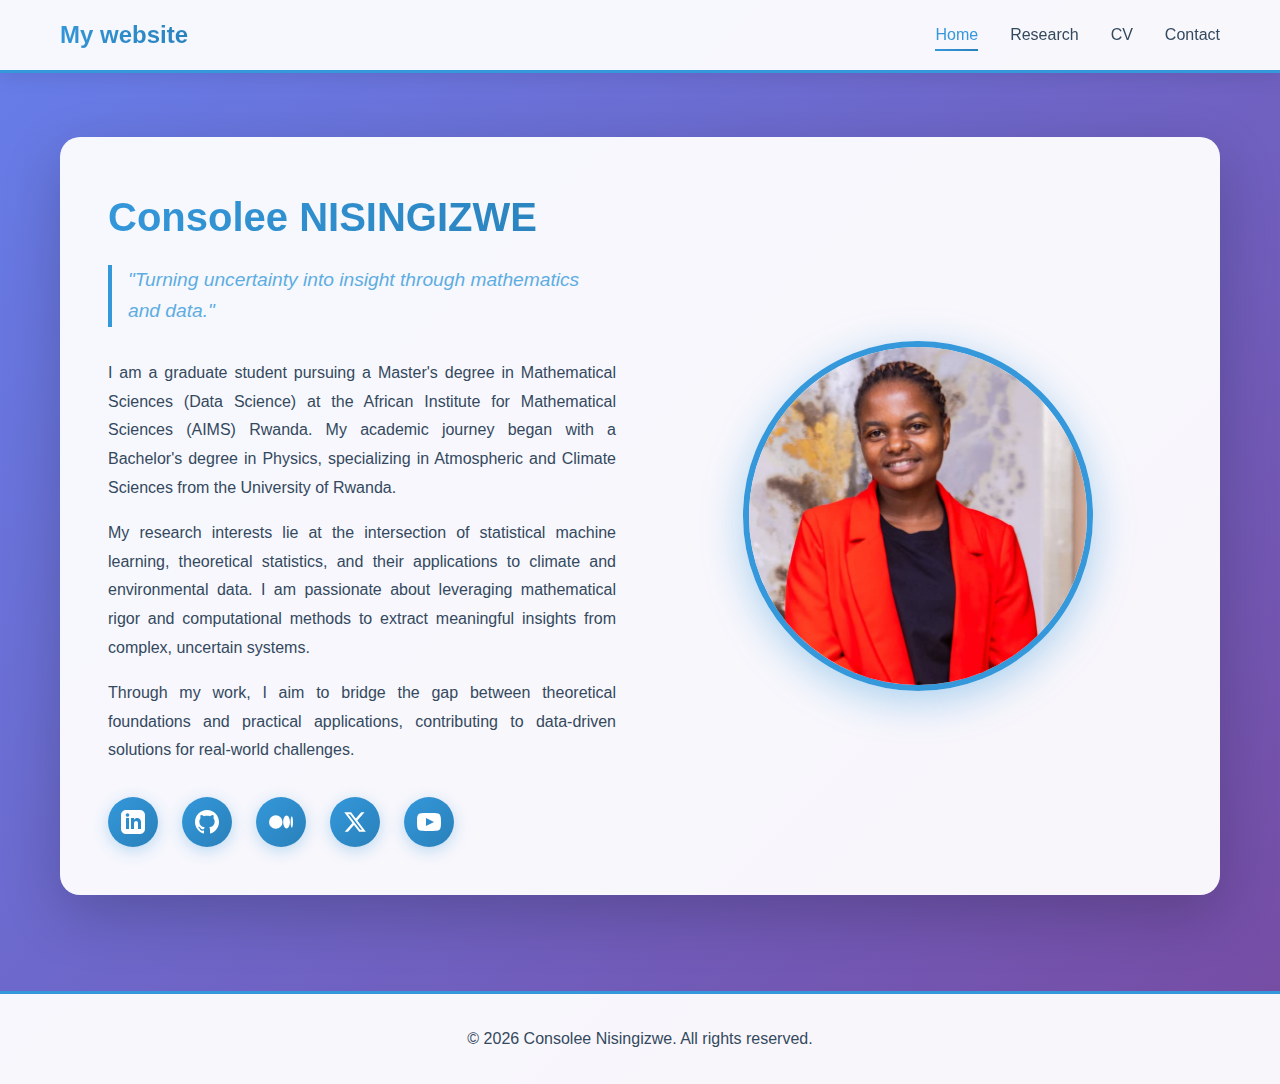
<file: portfolio/index.html>
<!-- <!DOCTYPE html>
<html lang="en">
<head>
    <meta charset="UTF-8">
    <meta name="viewport" content="width=device-width, initial-scale=1.0">
    <title>Consolee Nisingizwe - Data Science Graduate Student</title>
    <meta name="description" content="Graduate student in Mathematical Sciences specializing in statistical machine learning and data science.">
    <link rel="stylesheet" href="style.css">
</head>
<body>
    <nav class="navbar">
        <div class="container">
            <div class="nav-brand">My website </div>
            <ul class="nav-menu">
                <li><a href="index.html" class="active">Home</a></li>
                <li><a href="research.html">Research</a></li>
                <li><a href="cv.html">CV</a></li>
                <li><a href="contact.html">Contact</a></li>
            </ul>
        </div>
    </nav>

    <main>
        <section class="hero">
            <div class="container">
                <div class="hero-content">
                    <div class="hero-text">
                        <h1>Consolee NISINGIZWE</h1>
                        <p class="tagline">"Turning uncertainty into insight through mathematics and data."</p>
                        <div class="bio">
                            <p>I am a graduate student pursuing a Master's degree in Mathematical Sciences (Data Science) at the African Institute for Mathematical Sciences (AIMS) Rwanda. My academic journey began with a Bachelor's degree in Physics, specializing in Atmospheric and Climate Sciences from the University of Rwanda.</p>
                            
                            <p>My research interests lie at the intersection of statistical machine learning, theoretical statistics, and their applications to climate and environmental data. I am passionate about leveraging mathematical rigor and computational methods to extract meaningful insights from complex, uncertain systems.</p>
                            
                            <p>Through my work, I aim to bridge the gap between theoretical foundations and practical applications, contributing to data-driven solutions for real-world challenges.</p>
                        </div>
                        <div class="social-links">
                            <a href="https://linkedin.com" target="_blank" aria-label="LinkedIn">
                                <svg width="24" height="24" viewBox="0 0 24 24" fill="currentColor">
                                    <path d="M19 0h-14c-2.761 0-5 2.239-5 5v14c0 2.761 2.239 5 5 5h14c2.762 0 5-2.239 5-5v-14c0-2.761-2.238-5-5-5zm-11 19h-3v-11h3v11zm-1.5-12.268c-.966 0-1.75-.79-1.75-1.764s.784-1.764 1.75-1.764 1.75.79 1.75 1.764-.783 1.764-1.75 1.764zm13.5 12.268h-3v-5.604c0-3.368-4-3.113-4 0v5.604h-3v-11h3v1.765c1.396-2.586 7-2.777 7 2.476v6.759z"/>
                                </svg>
                            </a>
                            <a href="https://github.com" target="_blank" aria-label="GitHub">
                                <svg width="24" height="24" viewBox="0 0 24 24" fill="currentColor">
                                    <path d="M12 0c-6.626 0-12 5.373-12 12 0 5.302 3.438 9.8 8.207 11.387.599.111.793-.261.793-.577v-2.234c-3.338.726-4.033-1.416-4.033-1.416-.546-1.387-1.333-1.756-1.333-1.756-1.089-.745.083-.729.083-.729 1.205.084 1.839 1.237 1.839 1.237 1.07 1.834 2.807 1.304 3.492.997.107-.775.418-1.305.762-1.604-2.665-.305-5.467-1.334-5.467-5.931 0-1.311.469-2.381 1.236-3.221-.124-.303-.535-1.524.117-3.176 0 0 1.008-.322 3.301 1.23.957-.266 1.983-.399 3.003-.404 1.02.005 2.047.138 3.006.404 2.291-1.552 3.297-1.23 3.297-1.23.653 1.653.242 2.874.118 3.176.77.84 1.235 1.911 1.235 3.221 0 4.609-2.807 5.624-5.479 5.921.43.372.823 1.102.823 2.222v3.293c0 .319.192.694.801.576 4.765-1.589 8.199-6.086 8.199-11.386 0-6.627-5.373-12-12-12z"/>
                                </svg>
                            </a>
                            <a href="https://medium.com" target="_blank" aria-label="Medium">
                                <svg width="24" height="24" viewBox="0 0 24 24" fill="currentColor">
                                    <path d="M13.54 12a6.8 6.8 0 01-6.77 6.82A6.8 6.8 0 010 12a6.8 6.8 0 016.77-6.82A6.8 6.8 0 0113.54 12zM20.96 12c0 3.54-1.51 6.42-3.38 6.42-1.87 0-3.39-2.88-3.39-6.42s1.52-6.42 3.39-6.42 3.38 2.88 3.38 6.42M24 12c0 3.17-.53 5.75-1.19 5.75-.66 0-1.19-2.58-1.19-5.75s.53-5.75 1.19-5.75C23.47 6.25 24 8.83 24 12z"/>
                                </svg>
                            </a>
                            <a href="https://twitter.com" target="_blank" aria-label="X (Twitter)">
                                <svg width="24" height="24" viewBox="0 0 24 24" fill="currentColor">
                                    <path d="M18.244 2.25h3.308l-7.227 8.26 8.502 11.24H16.17l-5.214-6.817L4.99 21.75H1.68l7.73-8.835L1.254 2.25H8.08l4.713 6.231zm-1.161 17.52h1.833L7.084 4.126H5.117z"/>
                                </svg>
                            </a>
                            <a href="https://youtube.com" target="_blank" aria-label="YouTube">
                                <svg width="24" height="24" viewBox="0 0 24 24" fill="currentColor">
                                    <path d="M19.615 3.184c-3.604-.246-11.631-.245-15.23 0-3.897.266-4.356 2.62-4.385 8.816.029 6.185.484 8.549 4.385 8.816 3.6.245 11.626.246 15.23 0 3.897-.266 4.356-2.62 4.385-8.816-.029-6.185-.484-8.549-4.385-8.816zm-10.615 12.816v-8l8 3.993-8 4.007z"/>
                                </svg>
                            </a>
                        </div>
                    </div>
                    <div class="hero-image">
                        <img src="images/profile.jpeg" alt="Consolee Nisingizwe" class="profile-photo">
                        </div>
                    </div>
                </div>
            </div>
        </section>
    </main>

    <footer>
        <div class="container">
            <p>&copy; 2026 Consolee Nisingizwe. All rights reserved.</p>
        </div>
    </footer>
</body>
</html> -->











<!DOCTYPE html>
<html lang="en">
<head>
    <meta charset="UTF-8">
    <meta name="viewport" content="width=device-width, initial-scale=1.0">
    <title>Consolee Nisingizwe - Data Science Graduate Student</title>
    <meta name="description" content="Graduate student in Mathematical Sciences specializing in statistical machine learning and data science.">
    <style>
        /* Reset and Base Styles */
        * {
            margin: 0;
            padding: 0;
            box-sizing: border-box;
        }

        body {
            font-family: 'Segoe UI', Tahoma, Geneva, Verdana, sans-serif;
            line-height: 1.6;
            color: #2c3e50;
            background: linear-gradient(135deg, #667eea 0%, #764ba2 100%);
            min-height: 100vh;
        }

        .container {
            max-width: 1200px;
            margin: 0 auto;
            padding: 0 20px;
        }

        /* Navigation Bar */
        .navbar {
            background: rgba(255, 255, 255, 0.95);
            backdrop-filter: blur(10px);
            box-shadow: 0 2px 20px rgba(0, 0, 0, 0.1);
            position: sticky;
            top: 0;
            z-index: 1000;
            border-bottom: 3px solid #3498db;
        }

        .navbar .container {
            display: flex;
            justify-content: space-between;
            align-items: center;
            padding: 1rem 20px;
        }

        .nav-brand {
            font-size: 1.5rem;
            font-weight: bold;
            background: linear-gradient(135deg, #3498db, #2980b9);
            -webkit-background-clip: text;
            -webkit-text-fill-color: transparent;
            background-clip: text;
        }

        .nav-menu {
            display: flex;
            list-style: none;
            gap: 2rem;
        }

        .nav-menu a {
            text-decoration: none;
            color: #34495e;
            font-weight: 500;
            transition: all 0.3s ease;
            position: relative;
            padding: 0.5rem 0;
        }

        .nav-menu a::after {
            content: '';
            position: absolute;
            bottom: 0;
            left: 0;
            width: 0;
            height: 2px;
            background: linear-gradient(90deg, #3498db, #2980b9);
            transition: width 0.3s ease;
        }

        .nav-menu a:hover::after,
        .nav-menu a.active::after {
            width: 100%;
        }

        .nav-menu a:hover,
        .nav-menu a.active {
            color: #3498db;
        }

        /* Hero Section */
        .hero {
            padding: 4rem 0;
            min-height: calc(100vh - 80px);
            display: flex;
            align-items: center;
        }

        .hero-content {
            display: grid;
            grid-template-columns: 1fr 1fr;
            gap: 3rem;
            align-items: center;
            background: rgba(255, 255, 255, 0.95);
            padding: 3rem;
            border-radius: 20px;
            box-shadow: 0 20px 60px rgba(0, 0, 0, 0.2);
        }

        .hero-text h1 {
            font-size: 2.5rem;
            color: #2c3e50;
            margin-bottom: 1rem;
            background: linear-gradient(135deg, #3498db, #2980b9);
            -webkit-background-clip: text;
            -webkit-text-fill-color: transparent;
            background-clip: text;
        }

        .tagline {
            font-size: 1.2rem;
            color: #5dade2;
            font-style: italic;
            margin-bottom: 2rem;
            padding-left: 1rem;
            border-left: 4px solid #3498db;
        }

        .bio {
            margin-bottom: 2rem;
        }

        .bio p {
            margin-bottom: 1rem;
            color: #34495e;
            line-height: 1.8;
            text-align: justify;
        }

        /* Social Links */
        .social-links {
            display: flex;
            gap: 1.5rem;
            margin-top: 2rem;
        }

        .social-links a {
            width: 50px;
            height: 50px;
            display: flex;
            align-items: center;
            justify-content: center;
            background: linear-gradient(135deg, #3498db, #2980b9);
            color: white;
            border-radius: 50%;
            transition: all 0.3s ease;
            box-shadow: 0 4px 15px rgba(52, 152, 219, 0.3);
        }

        .social-links a:hover {
            transform: translateY(-5px) scale(1.1);
            box-shadow: 0 8px 25px rgba(52, 152, 219, 0.5);
            background: linear-gradient(135deg, #2980b9, #3498db);
        }

        .social-links a svg {
            width: 24px;
            height: 24px;
        }

        /* Profile Photo */
        .hero-image {
            display: flex;
            justify-content: center;
            align-items: center;
        }

        .profile-photo {
            width: 350px;
            height: 350px;
            border-radius: 50%;
            object-fit: cover;
            border: 6px solid #3498db;
            box-shadow: 0 10px 40px rgba(52, 152, 219, 0.4);
            transition: all 0.3s ease;
        }

        .profile-photo:hover {
            transform: scale(1.05);
            box-shadow: 0 15px 50px rgba(52, 152, 219, 0.6);
        }

        /* Footer */
        footer {
            background: rgba(255, 255, 255, 0.95);
            padding: 2rem 0;
            text-align: center;
            margin-top: 2rem;
            border-top: 3px solid #3498db;
        }

        footer p {
            color: #34495e;
        }

        /* Responsive Design */
        @media (max-width: 768px) {
            .hero-content {
                grid-template-columns: 1fr;
                padding: 2rem;
            }

            .hero-text h1 {
                font-size: 2rem;
            }

            .profile-photo {
                width: 250px;
                height: 250px;
            }

            .nav-menu {
                gap: 1rem;
                font-size: 0.9rem;
            }

            .tagline {
                font-size: 1rem;
            }
        }

        @media (max-width: 480px) {
            .navbar .container {
                flex-direction: column;
                gap: 1rem;
            }

            .nav-menu {
                flex-wrap: wrap;
                justify-content: center;
            }

            .hero-text h1 {
                font-size: 1.5rem;
            }

            .profile-photo {
                width: 200px;
                height: 200px;
            }

            .social-links a {
                width: 40px;
                height: 40px;
            }
        }
    </style>
</head>
<body>
    <nav class="navbar">
        <div class="container">
            <div class="nav-brand">My website</div>
            <ul class="nav-menu">
                <li><a href="index.html" class="active">Home</a></li>
                <li><a href="research.html">Research</a></li>
                <li><a href="cv.html">CV</a></li>
                <li><a href="contact.html">Contact</a></li>
            </ul>
        </div>
    </nav>

    <main>
        <section class="hero">
            <div class="container">
                <div class="hero-content">
                    <div class="hero-text">
                        <h1>Consolee NISINGIZWE</h1>
                        <p class="tagline">"Turning uncertainty into insight through mathematics and data."</p>
                        <div class="bio">
                            <p>I am a graduate student pursuing a Master's degree in Mathematical Sciences (Data Science) at the African Institute for Mathematical Sciences (AIMS) Rwanda. My academic journey began with a Bachelor's degree in Physics, specializing in Atmospheric and Climate Sciences from the University of Rwanda.</p>
                            
                            <p>My research interests lie at the intersection of statistical machine learning, theoretical statistics, and their applications to climate and environmental data. I am passionate about leveraging mathematical rigor and computational methods to extract meaningful insights from complex, uncertain systems.</p>
                            
                            <p>Through my work, I aim to bridge the gap between theoretical foundations and practical applications, contributing to data-driven solutions for real-world challenges.</p>
                        </div>
                        <div class="social-links">
                            <a href="https://linkedin.com" target="_blank" aria-label="LinkedIn">
                                <svg width="24" height="24" viewBox="0 0 24 24" fill="currentColor">
                                    <path d="M19 0h-14c-2.761 0-5 2.239-5 5v14c0 2.761 2.239 5 5 5h14c2.762 0 5-2.239 5-5v-14c0-2.761-2.238-5-5-5zm-11 19h-3v-11h3v11zm-1.5-12.268c-.966 0-1.75-.79-1.75-1.764s.784-1.764 1.75-1.764 1.75.79 1.75 1.764-.783 1.764-1.75 1.764zm13.5 12.268h-3v-5.604c0-3.368-4-3.113-4 0v5.604h-3v-11h3v1.765c1.396-2.586 7-2.777 7 2.476v6.759z"/>
                                </svg>
                            </a>
                            <a href="https://github.com" target="_blank" aria-label="GitHub">
                                <svg width="24" height="24" viewBox="0 0 24 24" fill="currentColor">
                                    <path d="M12 0c-6.626 0-12 5.373-12 12 0 5.302 3.438 9.8 8.207 11.387.599.111.793-.261.793-.577v-2.234c-3.338.726-4.033-1.416-4.033-1.416-.546-1.387-1.333-1.756-1.333-1.756-1.089-.745.083-.729.083-.729 1.205.084 1.839 1.237 1.839 1.237 1.07 1.834 2.807 1.304 3.492.997.107-.775.418-1.305.762-1.604-2.665-.305-5.467-1.334-5.467-5.931 0-1.311.469-2.381 1.236-3.221-.124-.303-.535-1.524.117-3.176 0 0 1.008-.322 3.301 1.23.957-.266 1.983-.399 3.003-.404 1.02.005 2.047.138 3.006.404 2.291-1.552 3.297-1.23 3.297-1.23.653 1.653.242 2.874.118 3.176.77.84 1.235 1.911 1.235 3.221 0 4.609-2.807 5.624-5.479 5.921.43.372.823 1.102.823 2.222v3.293c0 .319.192.694.801.576 4.765-1.589 8.199-6.086 8.199-11.386 0-6.627-5.373-12-12-12z"/>
                                </svg>
                            </a>
                            <a href="https://medium.com" target="_blank" aria-label="Medium">
                                <svg width="24" height="24" viewBox="0 0 24 24" fill="currentColor">
                                    <path d="M13.54 12a6.8 6.8 0 01-6.77 6.82A6.8 6.8 0 010 12a6.8 6.8 0 016.77-6.82A6.8 6.8 0 0113.54 12zM20.96 12c0 3.54-1.51 6.42-3.38 6.42-1.87 0-3.39-2.88-3.39-6.42s1.52-6.42 3.39-6.42 3.38 2.88 3.38 6.42M24 12c0 3.17-.53 5.75-1.19 5.75-.66 0-1.19-2.58-1.19-5.75s.53-5.75 1.19-5.75C23.47 6.25 24 8.83 24 12z"/>
                                </svg>
                            </a>
                            <a href="https://twitter.com" target="_blank" aria-label="X (Twitter)">
                                <svg width="24" height="24" viewBox="0 0 24 24" fill="currentColor">
                                    <path d="M18.244 2.25h3.308l-7.227 8.26 8.502 11.24H16.17l-5.214-6.817L4.99 21.75H1.68l7.73-8.835L1.254 2.25H8.08l4.713 6.231zm-1.161 17.52h1.833L7.084 4.126H5.117z"/>
                                </svg>
                            </a>
                            <a href="https://youtube.com" target="_blank" aria-label="YouTube">
                                <svg width="24" height="24" viewBox="0 0 24 24" fill="currentColor">
                                    <path d="M19.615 3.184c-3.604-.246-11.631-.245-15.23 0-3.897.266-4.356 2.62-4.385 8.816.029 6.185.484 8.549 4.385 8.816 3.6.245 11.626.246 15.23 0 3.897-.266 4.356-2.62 4.385-8.816-.029-6.185-.484-8.549-4.385-8.816zm-10.615 12.816v-8l8 3.993-8 4.007z"/>
                                </svg>
                            </a>
                        </div>
                    </div>
                    <div class="hero-image">
                        <img src="images/profile.jpeg" alt="Consolee Nisingizwe" class="profile-photo">
                    </div>
                </div>
            </div>
        </section>
    </main>

    <footer>
        <div class="container">
            <p>&copy; 2026 Consolee Nisingizwe. All rights reserved.</p>
        </div>
    </footer>
</body>
</html>
</file>
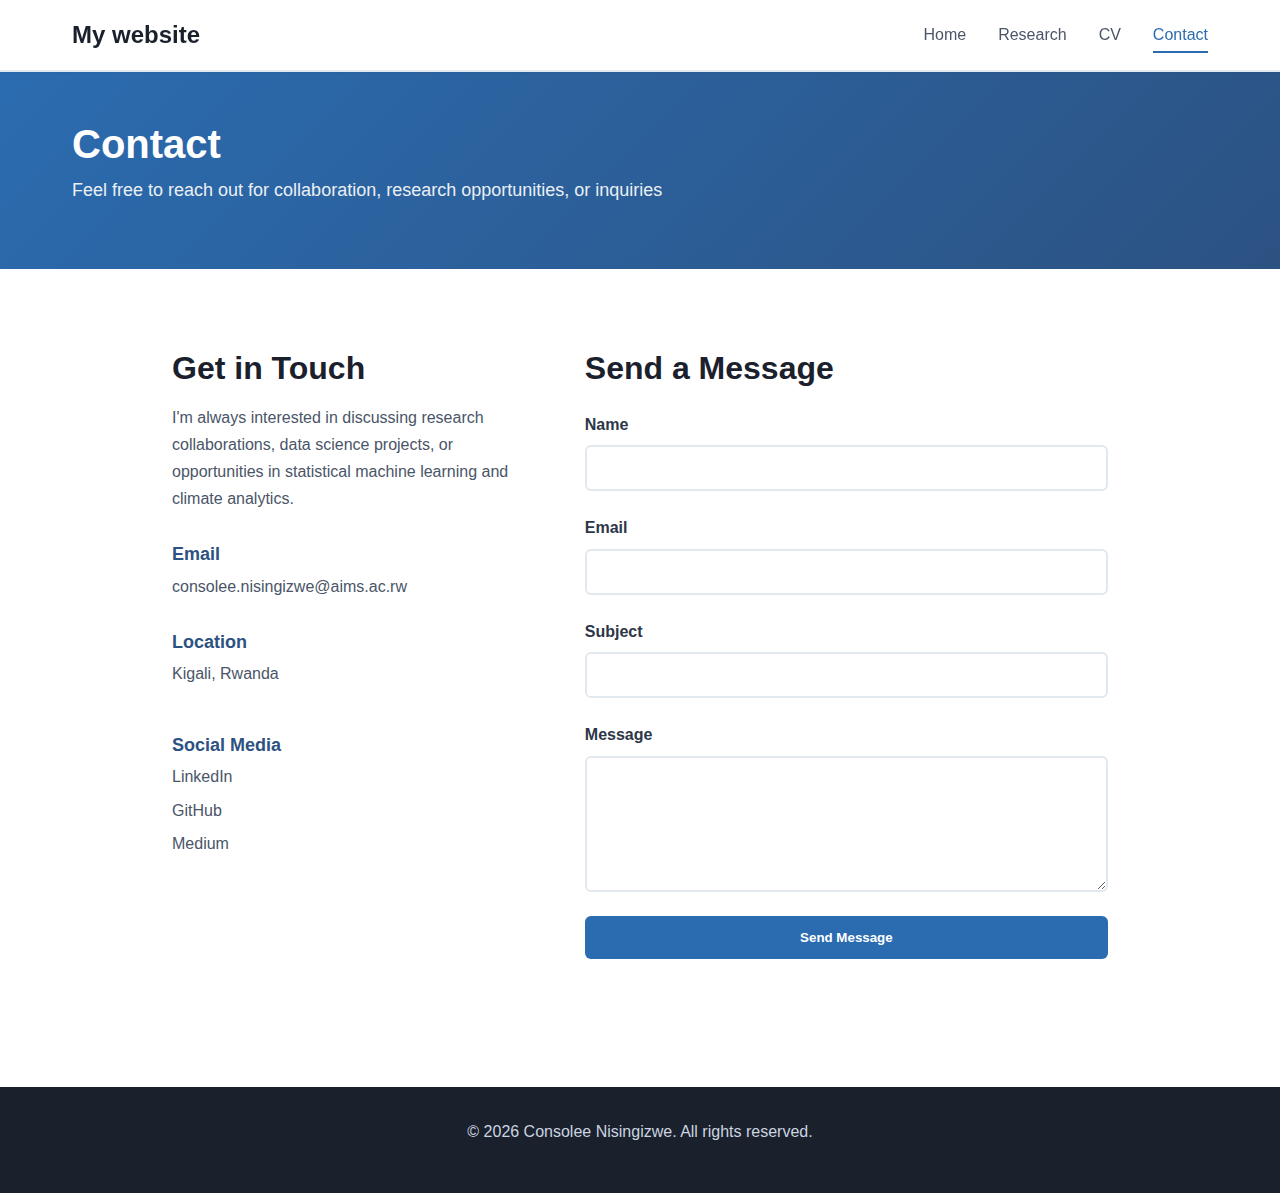
<file: portfolio/contact.html>
<!DOCTYPE html>
<html lang="en">
<head>
    <meta charset="UTF-8">
    <meta name="viewport" content="width=device-width, initial-scale=1.0">
    <title>Contact - Consolee Nisingizwe</title>
    <meta name="description" content="Get in touch for collaboration and research opportunities.">
    <link rel="stylesheet" href="style.css">
</head>
<body>
    <nav class="navbar">
        <div class="container">
            <div class="nav-brand">My website</div>
            <ul class="nav-menu">
                <li><a href="index.html">Home</a></li>
                <li><a href="research.html">Research</a></li>
                <li><a href="cv.html">CV</a></li>
                <li><a href="contact.html" class="active">Contact</a></li>
            </ul>
        </div>
    </nav>

    <main>
        <section class="page-header">
            <div class="container">
                <h1>Contact</h1>
                <p>Feel free to reach out for collaboration, research opportunities, or inquiries</p>
            </div>
        </section>

        <section class="contact-section">
            <div class="container contact-container">
                <div class="contact-info">
                    <h2>Get in Touch</h2>
                    <p class="contact-intro">I'm always interested in discussing research collaborations, data science projects, or opportunities in statistical machine learning and climate analytics.</p>
                    
                    <div class="contact-details">
                        <div class="contact-item">
                            <h3>Email</h3>
                            <a href="mailto:consolee.nisingizwe@aims.ac.rw">consolee.nisingizwe@aims.ac.rw</a>
                        </div>
                        
                        <div class="contact-item">
                            <h3>Location</h3>
                            <p>Kigali, Rwanda</p>
                        </div>
                        
                        <div class="contact-item">
                            <h3>Social Media</h3>
                            <div class="contact-social">
                                <a href="https://linkedin.com" target="_blank">LinkedIn</a>
                                <a href="https://github.com" target="_blank">GitHub</a>
                                <a href="https://medium.com" target="_blank">Medium</a>
                            </div>
                        </div>
                    </div>
                </div>

                <div class="contact-form-container">
                    <h2>Send a Message</h2>
                    <div class="form-wrapper">
                        <div class="form-group">
                            <label for="name">Name</label>
                            <input type="text" id="name" name="name" required>
                        </div>
                        
                        <div class="form-group">
                            <label for="email">Email</label>
                            <input type="email" id="email" name="email" required>
                        </div>
                        
                        <div class="form-group">
                            <label for="subject">Subject</label>
                            <input type="text" id="subject" name="subject" required>
                        </div>
                        
                        <div class="form-group">
                            <label for="message">Message</label>
                            <textarea id="message" name="message" rows="6" required></textarea>
                        </div>
                        
                        <button type="button" class="btn-primary" onclick="handleFormSubmit()">Send Message</button>
                    </div>
                </div>
            </div>
        </section>
    </main>

    <footer>
        <div class="container">
            <p>&copy; 2026 Consolee Nisingizwe. All rights reserved.</p>
        </div>
    </footer>

    <script>
        function handleFormSubmit() {
            const name = document.getElementById('name').value;
            const email = document.getElementById('email').value;
            const subject = document.getElementById('subject').value;
            const message = document.getElementById('message').value;
            
            if (name && email && subject && message) {
                // Create mailto link
                const mailtoLink = `mailto:consolee.nisingizwe@aims.ac.rw?subject=${encodeURIComponent(subject)}&body=${encodeURIComponent(`Name: ${name}\nEmail: ${email}\n\n${message}`)}`;
                window.location.href = mailtoLink;
            } else {
                alert('Please fill in all fields');
            }
        }
    </script>
</body>
</html>
</file>
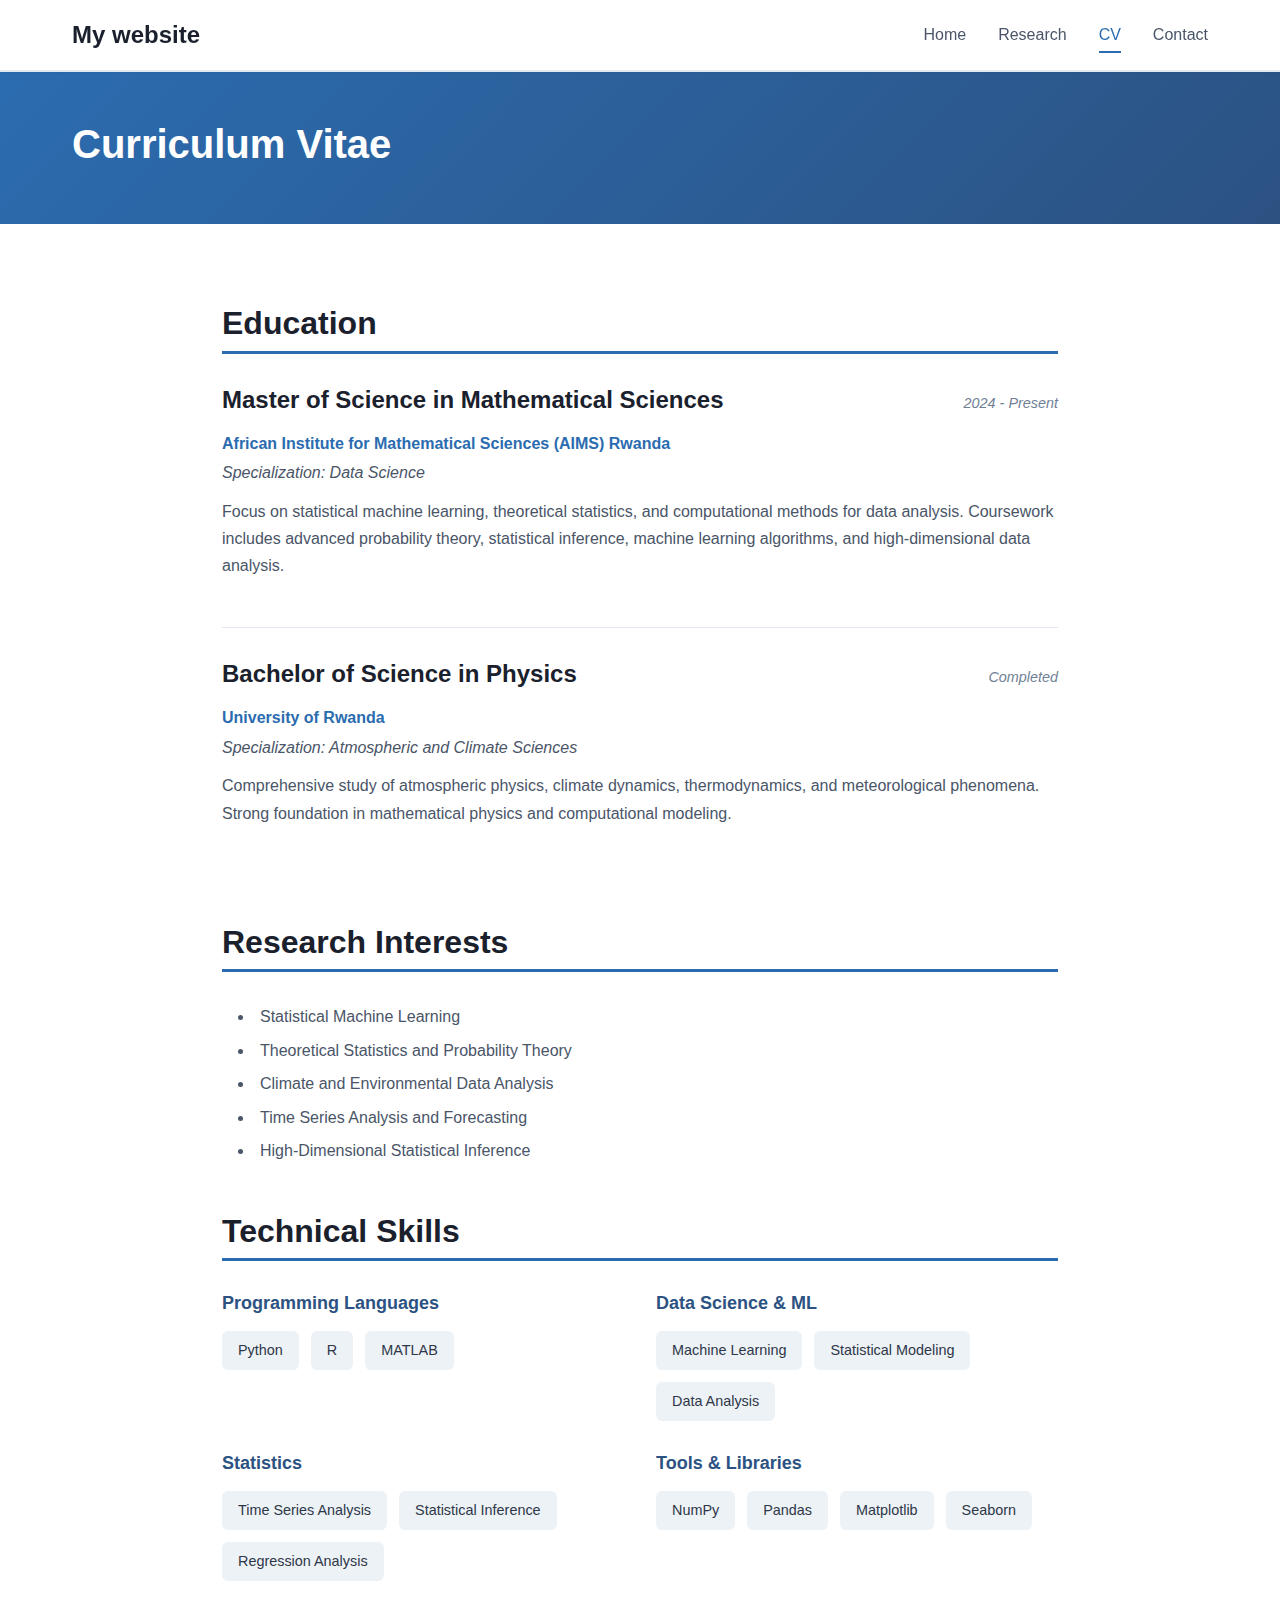
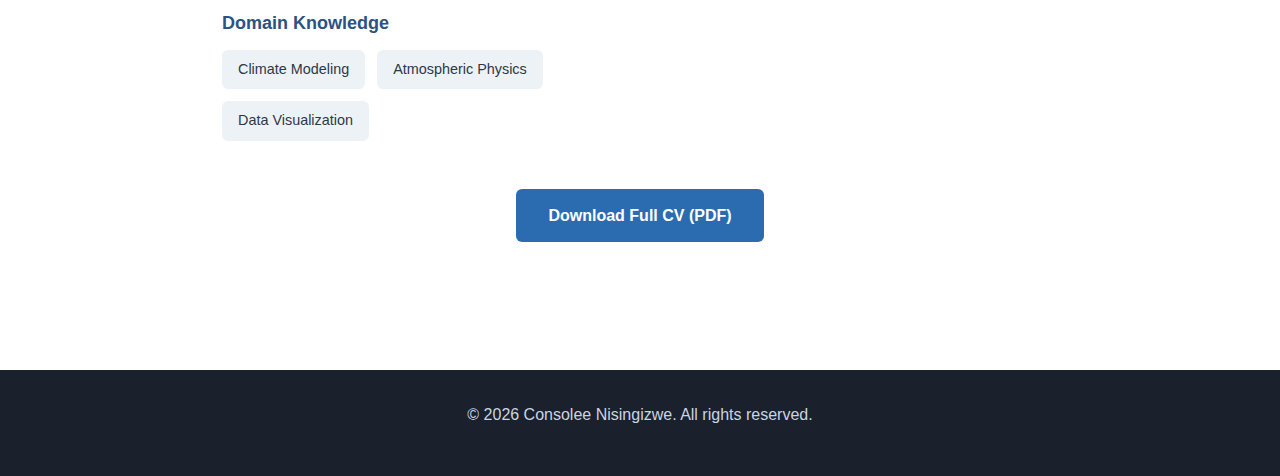
<file: portfolio/cv.html>
<!DOCTYPE html>
<html lang="en">
<head>
    <meta charset="UTF-8">
    <meta name="viewport" content="width=device-width, initial-scale=1.0">
    <title>CV - Consolee Nisingizwe</title>
    <meta name="description" content="Academic CV and qualifications of Consolee Nisingizwe.">
    <link rel="stylesheet" href="style.css">
</head>
<body>
    <nav class="navbar">
        <div class="container">
            <div class="nav-brand">My website</div>
            <ul class="nav-menu">
                <li><a href="index.html">Home</a></li>
                <li><a href="research.html">Research</a></li>
                <li><a href="cv.html" class="active">CV</a></li>
                <li><a href="contact.html">Contact</a></li>
            </ul>
        </div>
    </nav>

    <main>
        <section class="page-header">
            <div class="container">
                <h1>Curriculum Vitae</h1>
            </div>
        </section>

        <section class="cv-content">
            <div class="container cv-container">
                <div class="cv-section">
                    <h2>Education</h2>
                    <div class="cv-item">
                        <div class="cv-item-header">
                            <h3>Master of Science in Mathematical Sciences</h3>
                            <span class="cv-date">2024 - Present</span>
                        </div>
                        <p class="cv-institution">African Institute for Mathematical Sciences (AIMS) Rwanda</p>
                        <p class="cv-detail">Specialization: Data Science</p>
                        <p class="cv-description">Focus on statistical machine learning, theoretical statistics, and computational methods for data analysis. Coursework includes advanced probability theory, statistical inference, machine learning algorithms, and high-dimensional data analysis.</p>
                    </div>

                    <div class="cv-item">
                        <div class="cv-item-header">
                            <h3>Bachelor of Science in Physics</h3>
                            <span class="cv-date">Completed</span>
                        </div>
                        <p class="cv-institution">University of Rwanda</p>
                        <p class="cv-detail">Specialization: Atmospheric and Climate Sciences</p>
                        <p class="cv-description">Comprehensive study of atmospheric physics, climate dynamics, thermodynamics, and meteorological phenomena. Strong foundation in mathematical physics and computational modeling.</p>
                    </div>
                </div>

                <div class="cv-section">
                    <h2>Research Interests</h2>
                    <ul class="cv-list">
                        <li>Statistical Machine Learning</li>
                        <li>Theoretical Statistics and Probability Theory</li>
                        <li>Climate and Environmental Data Analysis</li>
                        <!-- <li>Bayesian Methods and Uncertainty Quantification</li> -->
                        <li>Time Series Analysis and Forecasting</li>
                        <li>High-Dimensional Statistical Inference</li>
                    </ul>
                </div>

                <div class="cv-section">
                    <h2>Technical Skills</h2>
                    <div class="skills-grid">
                        <div class="skill-category">
                            <h4>Programming Languages</h4>
                            <div class="skill-tags">
                                <span class="skill-tag">Python</span>
                                <span class="skill-tag">R</span>
                                <span class="skill-tag">MATLAB</span>
                            </div>
                        </div>
                        <div class="skill-category">
                            <h4>Data Science & ML</h4>
                            <div class="skill-tags">
                                <span class="skill-tag">Machine Learning</span>
                                <span class="skill-tag">Statistical Modeling</span>
                                <span class="skill-tag">Data Analysis</span>
                                <!-- <span class="skill-tag">Deep Learning</span> -->
                            </div>
                        </div>
                        <div class="skill-category">
                            <h4>Statistics</h4>
                            <div class="skill-tags">
                                <!-- <span class="skill-tag">Bayesian Statistics</span> -->
                                <span class="skill-tag">Time Series Analysis</span>
                                <span class="skill-tag">Statistical Inference</span>
                                <span class="skill-tag">Regression Analysis</span>
                            </div>
                        </div>
                        <div class="skill-category">
                            <h4>Tools & Libraries</h4>
                            <div class="skill-tags">
                                <span class="skill-tag">NumPy</span>
                                <span class="skill-tag">Pandas</span>
                                <span class="skill-tag">Matplotlib</span>
                                <span class="skill-tag">Seaborn</span>
                            </div>
                        </div>
                        <div class="skill-category">
                            <h4>Domain Knowledge</h4>
                            <div class="skill-tags">
                                <span class="skill-tag">Climate Modeling</span>
                                <span class="skill-tag">Atmospheric Physics</span>
                                <span class="skill-tag">Data Visualization</span>
                            </div>
                        </div>
                    </div>
                </div>

                <div class="cv-download">
                    <a href="files/CV_Consolee_Nisingizwe.pdf" class="btn-primary" download>Download Full CV (PDF)</a>
                </div>
            </div>
        </section>
    </main>

    <footer>
        <div class="container">
            <p>&copy; 2026 Consolee Nisingizwe. All rights reserved.</p>
        </div>
    </footer>
</body>
</html>
</file>
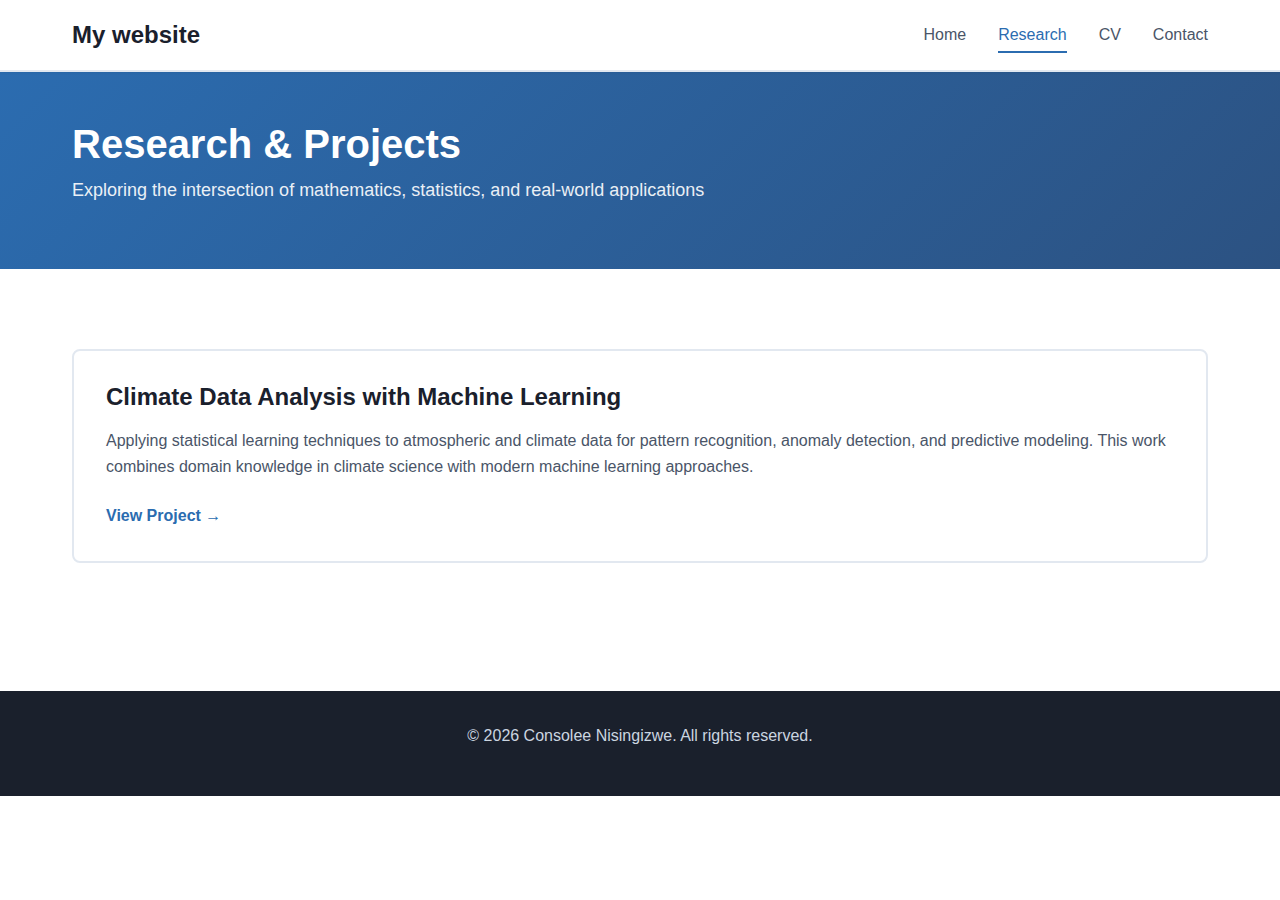
<file: portfolio/research.html>
<!DOCTYPE html>
<html lang="en">
<head>
    <meta charset="UTF-8">
    <meta name="viewport" content="width=device-width, initial-scale=1.0">
    <title>Research & Projects - Consolee Nisingizwe</title>
    <meta name="description" content="Research projects in statistical machine learning and climate data analysis.">
    <link rel="stylesheet" href="style.css">
</head>
<body>
    <nav class="navbar">
        <div class="container">
            <div class="nav-brand">My website</div>
            <ul class="nav-menu">
                <li><a href="index.html">Home</a></li>
                <li><a href="research.html" class="active">Research</a></li>
                <li><a href="cv.html">CV</a></li>
                <li><a href="contact.html">Contact</a></li>
            </ul>
        </div>
    </nav>

    <main>
        <section class="page-header">
            <div class="container">
                <h1>Research & Projects</h1>
                <p>Exploring the intersection of mathematics, statistics, and real-world applications</p>
            </div>
        </section>

        <section class="projects">
            <div class="container">
                <div class="project-grid">
                    <article class="project-card">
                        <h3>Climate Data Analysis with Machine Learning</h3>
                        <p>Applying statistical learning techniques to atmospheric and climate data for pattern recognition, anomaly detection, and predictive modeling. This work combines domain knowledge in climate science with modern machine learning approaches.</p>
                        <a href="#" class="project-link">View Project →</a>
                    </article>

                    <!-- <article class="project-card">
                        <h3>Bayesian Methods in Environmental Statistics</h3>
                        <p>Exploring uncertainty quantification in climate models using probabilistic approaches. Investigating hierarchical Bayesian models for environmental data analysis and decision-making under uncertainty.</p>
                        <a href="#" class="project-link">View Project →</a>
                    </article>

                    <article class="project-card">
                        <h3>Time Series Analysis of Atmospheric Patterns</h3>
                        <p>Developing forecasting models for meteorological data using advanced statistical methods. Focus on understanding temporal dependencies and seasonal patterns in weather and climate systems.</p>
                        <a href="#" class="project-link">View Project →</a>
                    </article>

                    <article class="project-card">
                        <h3>Statistical Learning for High-Dimensional Data</h3>
                        <p>Investigating dimensionality reduction techniques and regularization methods for complex datasets. Applications include feature selection in climate modeling and sparse estimation in environmental studies.</p>
                        <a href="#" class="project-link">View Project →</a>
                    </article>

                    <article class="project-card">
                        <h3>Data Visualization for Climate Communication</h3>
                        <p>Creating interactive and informative visualizations to communicate complex climate data to diverse audiences. Focus on effective visual storytelling with scientific data.</p>
                        <a href="#" class="project-link">View Project →</a>
                    </article>

                    <article class="project-card">
                        <h3>Mathematical Modeling of Environmental Systems</h3>
                        <p>Developing and analyzing mathematical models for understanding environmental processes. Integration of differential equations, stochastic processes, and numerical methods for system simulation.</p>
                        <a href="#" class="project-link">View Project →</a>
                    </article> -->
                </div>
            </div>
        </section>
    </main>

    <footer>
        <div class="container">
            <p>&copy; 2026 Consolee Nisingizwe. All rights reserved.</p>
        </div>
    </footer>
</body>
</html>
</file>
<file: portfolio/style.css>
/* =================
   CSS Reset & Base
   ================= */
* {
    margin: 0;
    padding: 0;
    box-sizing: border-box;
}

html {
    font-size: 16px;
    scroll-behavior: smooth;
}

body {
    font-family: -apple-system, BlinkMacSystemFont, 'Segoe UI', 'Roboto', 'Helvetica', 'Arial', sans-serif;
    line-height: 1.6;
    color: #2d3748;
    background-color: #ffffff;
}

/* =================
   Typography
   ================= */
h1, h2, h3, h4, h5, h6 {
    font-weight: 700;
    line-height: 1.2;
    color: #1a202c;
}

h1 { font-size: 2.5rem; margin-bottom: 1rem; }
h2 { font-size: 2rem; margin-bottom: 0.875rem; }
h3 { font-size: 1.5rem; margin-bottom: 0.75rem; }
h4 { font-size: 1.25rem; margin-bottom: 0.5rem; }

p { margin-bottom: 1rem; }

a {
    color: #2b6cb0;
    text-decoration: none;
    transition: color 0.3s ease;
}

a:hover {
    color: #2c5282;
}

/* =================
   Layout Components
   ================= */
.container {
    max-width: 1200px;
    margin: 0 auto;
    padding: 0 2rem;
}

.cv-container {
    max-width: 900px;
}

.contact-container {
    max-width: 1000px;
}

/* =================
   Navigation
   ================= */
.navbar {
    background-color: #ffffff;
    border-bottom: 2px solid #e2e8f0;
    position: sticky;
    top: 0;
    z-index: 1000;
    box-shadow: 0 1px 3px rgba(0, 0, 0, 0.05);
}

.navbar .container {
    display: flex;
    justify-content: space-between;
    align-items: center;
    padding-top: 1rem;
    padding-bottom: 1rem;
}

.nav-brand {
    font-size: 1.5rem;
    font-weight: 700;
    color: #1a202c;
}

.nav-menu {
    display: flex;
    list-style: none;
    gap: 2rem;
}

.nav-menu a {
    color: #4a5568;
    font-weight: 500;
    padding: 0.5rem 0;
    border-bottom: 2px solid transparent;
    transition: all 0.3s ease;
}

.nav-menu a:hover,
.nav-menu a.active {
    color: #2b6cb0;
    border-bottom-color: #2b6cb0;
}

/* =================
   Hero Section
   ================= */
.hero {
    padding: 4rem 0;
}

.hero-content {
    display: grid;
    grid-template-columns: 1fr 1fr;
    gap: 3rem;
    align-items: center;
}

.hero h1 {
    font-size: 3rem;
    margin-bottom: 1rem;
}

.tagline {
    font-size: 1.25rem;
    color: #2b6cb0;
    font-style: italic;
    margin-bottom: 2rem;
}

.bio p {
    color: #4a5568;
    margin-bottom: 1.25rem;
    line-height: 1.8;
}

.social-links {
    display: flex;
    gap: 1rem;
    margin-top: 2rem;
}

.social-links a {
    width: 44px;
    height: 44px;
    display: flex;
    align-items: center;
    justify-content: center;
    border: 2px solid #cbd5e0;
    border-radius: 50%;
    color: #4a5568;
    transition: all 0.3s ease;
}

.social-links a:hover {
    border-color: #2b6cb0;
    color: #2b6cb0;
    transform: translateY(-2px);
}

.hero-image {
    display: flex;
    justify-content: center;
    align-items: center;
}

.profile-placeholder {
    width: 100%;
    max-width: 350px;
    aspect-ratio: 1;
    background: linear-gradient(135deg, #e2e8f0 0%, #cbd5e0 100%);
    border-radius: 12px;
    display: flex;
    align-items: center;
    justify-content: center;
    color: #718096;
    font-size: 1.125rem;
}

/* =================
   Page Header
   ================= */
.page-header {
    background: linear-gradient(135deg, #2b6cb0 0%, #2c5282 100%);
    color: white;
    padding: 3rem 0;
    margin-bottom: 3rem;
}

.page-header h1 {
    color: white;
    margin-bottom: 0.5rem;
}

.page-header p {
    font-size: 1.125rem;
    opacity: 0.9;
}

/* =================
   Projects Section
   ================= */
.projects {
    padding: 2rem 0 4rem;
}

.project-grid {
    display: grid;
    grid-template-columns: repeat(auto-fit, minmax(320px, 1fr));
    gap: 2rem;
}

.project-card {
    border: 2px solid #e2e8f0;
    border-radius: 8px;
    padding: 2rem;
    transition: all 0.3s ease;
}

.project-card:hover {
    border-color: #2b6cb0;
    box-shadow: 0 10px 25px rgba(43, 108, 176, 0.1);
    transform: translateY(-4px);
}

.project-card h3 {
    color: #1a202c;
    margin-bottom: 1rem;
}

.project-card p {
    color: #4a5568;
    margin-bottom: 1.5rem;
}

.project-link {
    color: #2b6cb0;
    font-weight: 600;
    display: inline-flex;
    align-items: center;
    transition: all 0.3s ease;
}

.project-link:hover {
    transform: translateX(4px);
}

/* =================
   CV Section
   ================= */
.cv-content {
    padding: 2rem 0 4rem;
}

.cv-section {
    margin-bottom: 3rem;
}

.cv-section h2 {
    color: #1a202c;
    border-bottom: 3px solid #2b6cb0;
    padding-bottom: 0.5rem;
    margin-bottom: 2rem;
}

.cv-item {
    margin-bottom: 2rem;
    padding-bottom: 2rem;
    border-bottom: 1px solid #e2e8f0;
}

.cv-item:last-child {
    border-bottom: none;
}

.cv-item-header {
    display: flex;
    justify-content: space-between;
    align-items: baseline;
    margin-bottom: 0.5rem;
    flex-wrap: wrap;
    gap: 1rem;
}

.cv-item h3 {
    color: #1a202c;
    margin-bottom: 0.5rem;
}

.cv-date {
    color: #718096;
    font-size: 0.9rem;
    font-style: italic;
}

.cv-institution {
    color: #2b6cb0;
    font-weight: 600;
    margin-bottom: 0.25rem;
}

.cv-detail {
    color: #4a5568;
    font-style: italic;
    margin-bottom: 0.75rem;
}

.cv-description {
    color: #4a5568;
    line-height: 1.7;
}

.cv-list {
    list-style-position: inside;
    color: #4a5568;
}

.cv-list li {
    margin-bottom: 0.5rem;
    padding-left: 1rem;
}

.skills-grid {
    display: grid;
    grid-template-columns: repeat(auto-fit, minmax(280px, 1fr));
    gap: 2rem;
}

.skill-category h4 {
    color: #2c5282;
    margin-bottom: 1rem;
    font-size: 1.125rem;
}

.skill-tags {
    display: flex;
    flex-wrap: wrap;
    gap: 0.75rem;
}

.skill-tag {
    background-color: #edf2f7;
    color: #2d3748;
    padding: 0.5rem 1rem;
    border-radius: 6px;
    font-size: 0.9rem;
    transition: all 0.3s ease;
}

.skill-tag:hover {
    background-color: #2b6cb0;
    color: white;
    transform: translateY(-2px);
}

.cv-download {
    text-align: center;
    margin-top: 3rem;
}

/* =================
   Contact Section
   ================= */
.contact-section {
    padding: 2rem 0 4rem;
}

.contact-container {
    display: grid;
    grid-template-columns: 1fr 1.5fr;
    gap: 4rem;
}

.contact-info h2 {
    color: #1a202c;
    margin-bottom: 1rem;
}

.contact-intro {
    color: #4a5568;
    line-height: 1.7;
    margin-bottom: 2rem;
}

.contact-details {
    display: flex;
    flex-direction: column;
    gap: 2rem;
}

.contact-item h3 {
    color: #2c5282;
    font-size: 1.125rem;
    margin-bottom: 0.5rem;
}

.contact-item p,
.contact-item a {
    color: #4a5568;
}

.contact-item a:hover {
    color: #2b6cb0;
}

.contact-social {
    display: flex;
    flex-direction: column;
    gap: 0.5rem;
}

.contact-form-container h2 {
    color: #1a202c;
    margin-bottom: 1.5rem;
}

.form-wrapper {
    display: flex;
    flex-direction: column;
    gap: 1.5rem;
}

.form-group {
    display: flex;
    flex-direction: column;
}

.form-group label {
    color: #2d3748;
    font-weight: 600;
    margin-bottom: 0.5rem;
}

.form-group input,
.form-group textarea {
    padding: 0.75rem;
    border: 2px solid #e2e8f0;
    border-radius: 6px;
    font-family: inherit;
    font-size: 1rem;
    transition: border-color 0.3s ease;
}

.form-group input:focus,
.form-group textarea:focus {
    outline: none;
    border-color: #2b6cb0;
}

.form-group textarea {
    resize: vertical;
    min-height: 120px;
}

/* =================
   Buttons
   ================= */
.btn-primary {
    display: inline-block;
    background-color: #2b6cb0;
    color: white;
    padding: 0.875rem 2rem;
    border-radius: 6px;
    font-weight: 600;
    border: none;
    cursor: pointer;
    transition: all 0.3s ease;
    text-align: center;
}

.profile-photo {
    width: 100%;
    max-width: 350px;
    height: auto;
    border-radius: 12px;
    box-shadow: 0 10px 30px rgba(0, 0, 0, 0.1);
}

.btn-primary:hover {
    background-color: #2c5282;
    transform: translateY(-2px);
    box-shadow: 0 4px 12px rgba(43, 108, 176, 0.3);
}

/* =================
   Footer
   ================= */
footer {
    background-color: #1a202c;
    color: #cbd5e0;
    padding: 2rem 0;
    margin-top: 4rem;
    text-align: center;
}

/* =================
   Responsive Design
   ================= */

/* Tablet */
@media (max-width: 968px) {
    .hero-content {
        grid-template-columns: 1fr;
        gap: 2rem;
    }
    
    .hero-image {
        order: -1;
    }
    
    .profile-placeholder {
        max-width: 280px;
    }
    
    .contact-container {
        grid-template-columns: 1fr;
        gap: 3rem;
    }
    
    .project-grid {
        grid-template-columns: 1fr;
    }
}

/* Mobile */
@media (max-width: 768px) {
    html {
        font-size: 14px;
    }
    
    .container {
        padding: 0 1.5rem;
    }
    
    .navbar .container {
        flex-direction: column;
        gap: 1rem;
    }
    
    .nav-menu {
        gap: 1rem;
        flex-wrap: wrap;
        justify-content: center;
    }
    
    .hero h1 {
        font-size: 2rem;
    }
    
    .tagline {
        font-size: 1.125rem;
    }
    
    .hero {
        padding: 2rem 0;
    }
    
    .page-header {
        padding: 2rem 0;
        margin-bottom: 2rem;
    }
    
    .cv-item-header {
        flex-direction: column;
        align-items: flex-start;
        gap: 0.5rem;
    }
    
    .skills-grid {
        grid-template-columns: 1fr;
    }
    
    .project-card {
        padding: 1.5rem;
    }
}

@media (max-width: 480px) {
    .social-links a {
        width: 40px;
        height: 40px;
    }
    
    .social-links svg {
        width: 20px;
        height: 20px;
    }
    
    .profile-placeholder {
        max-width: 240px;
    }
}
</file>
